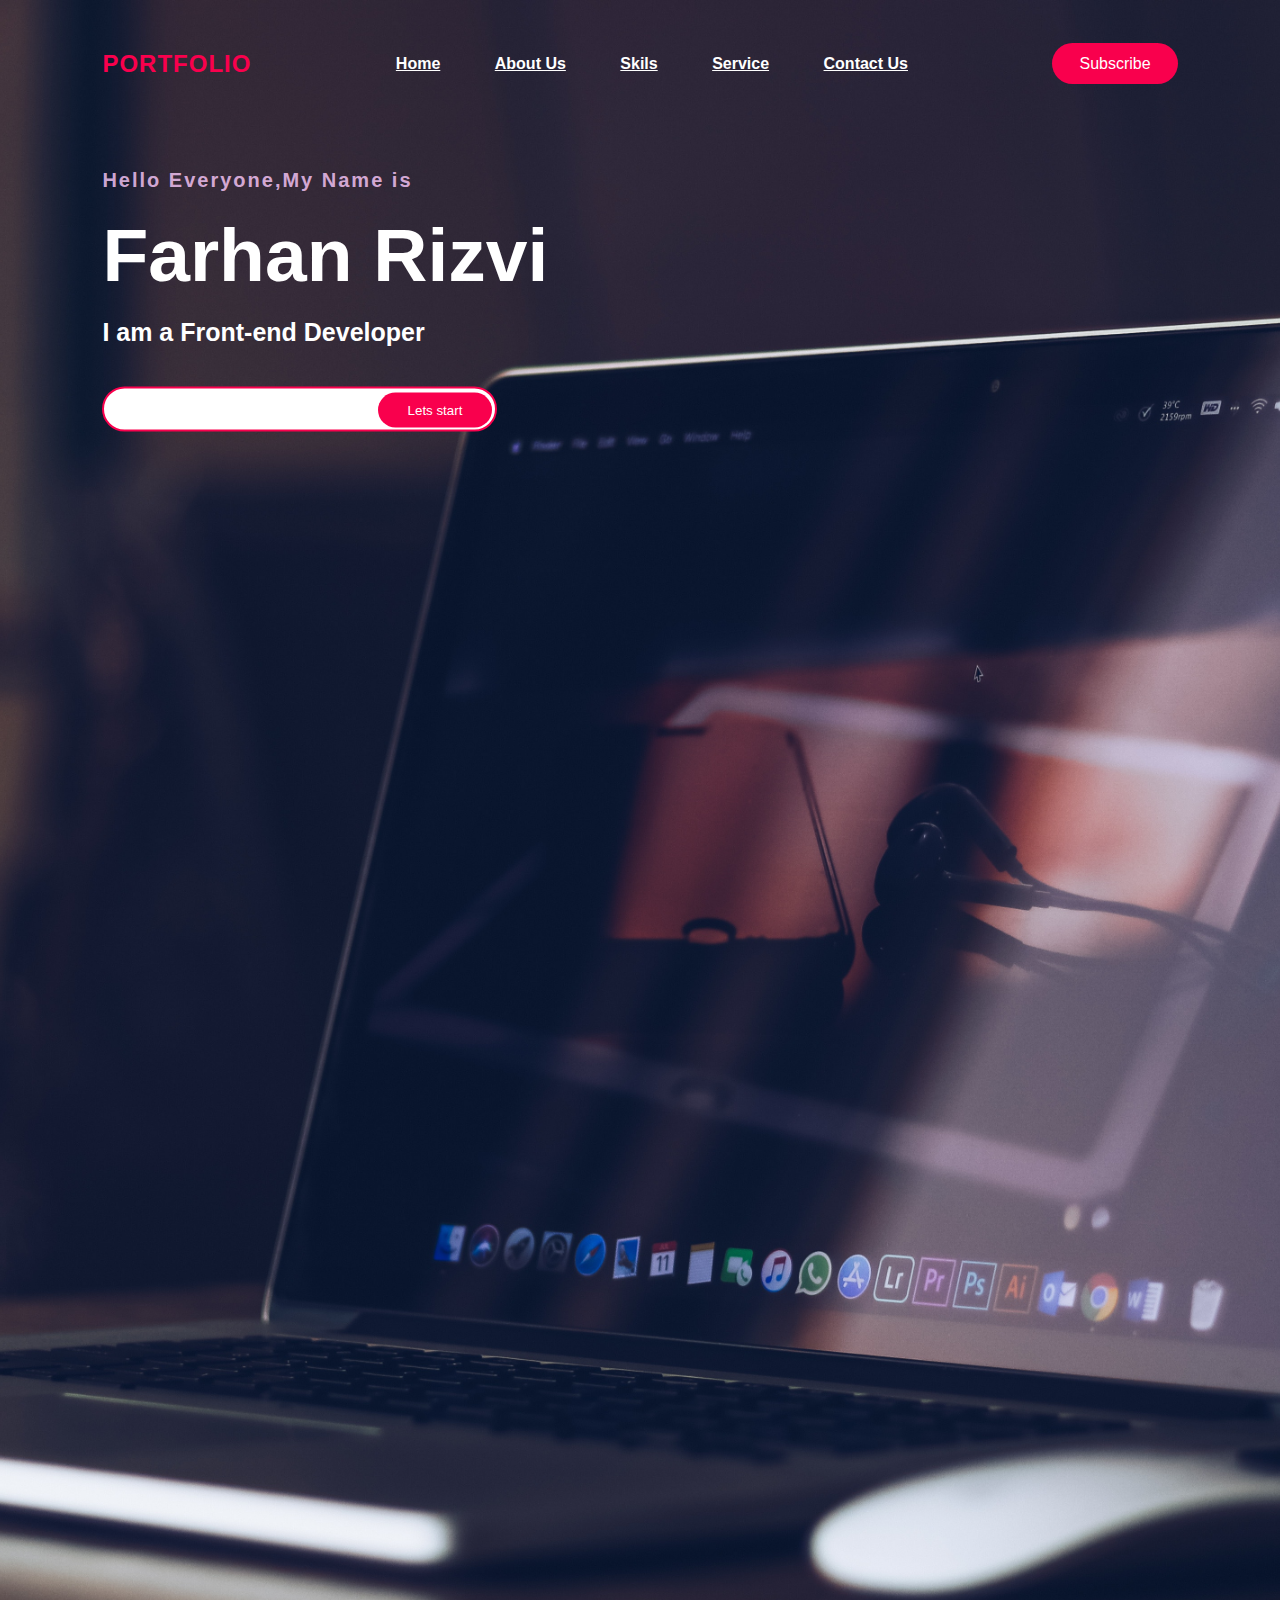
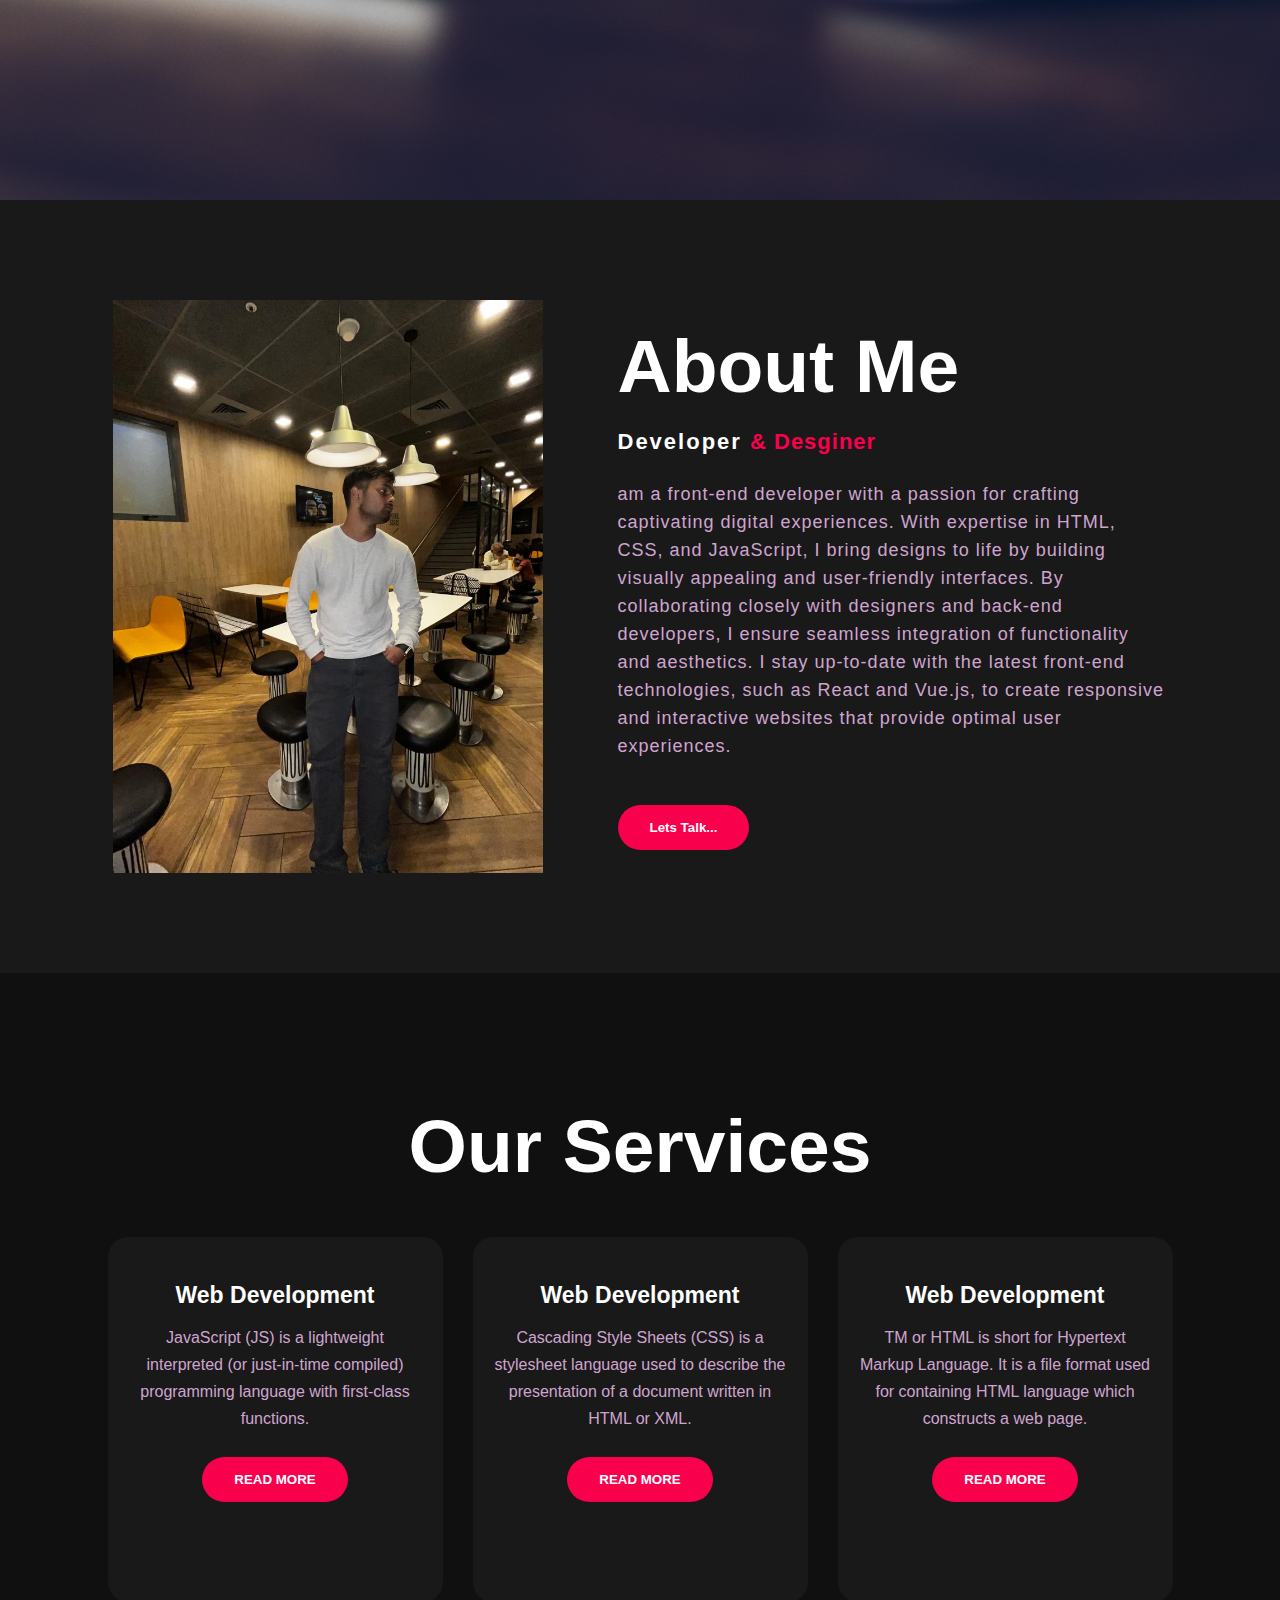
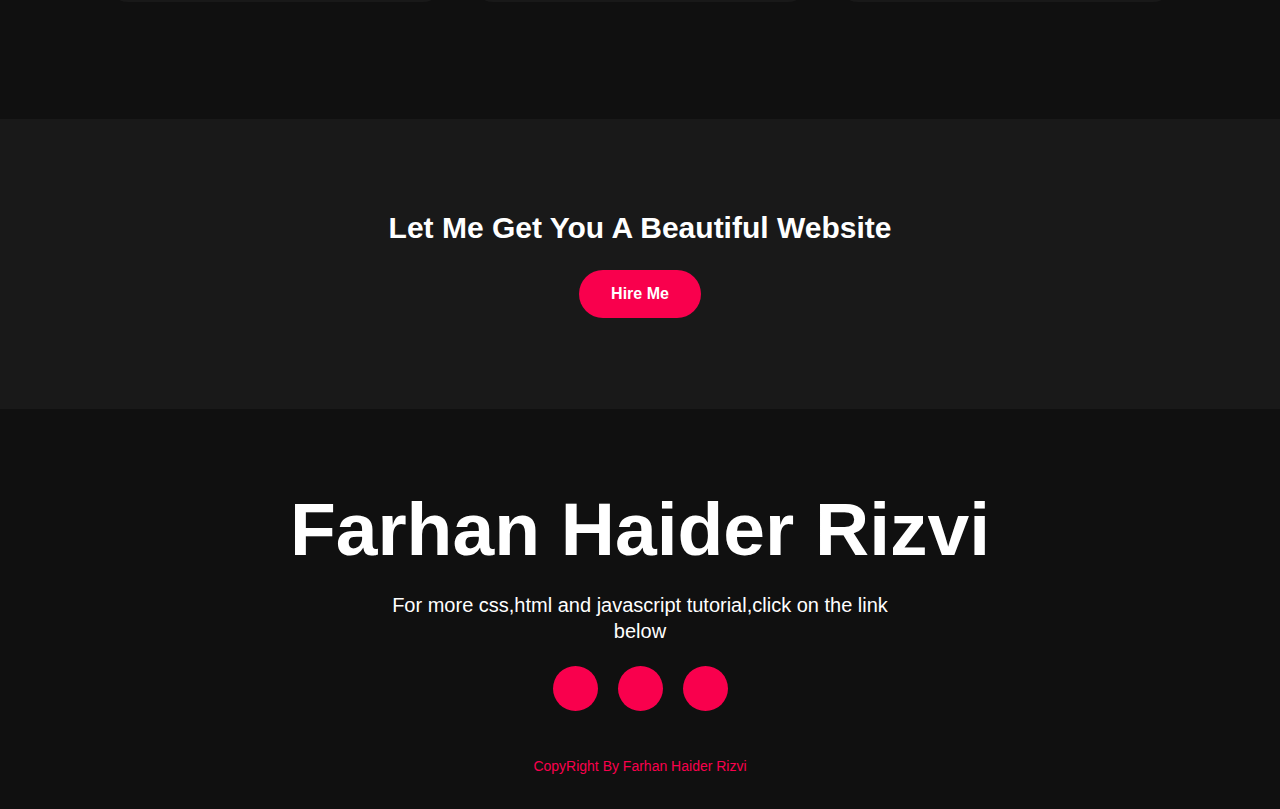
<file: index.html>
<!DOCTYPE html>
<html lang="en">
<head>
    <meta charset="UTF-8">
    <meta http-equiv="X-UA-Compatible" content="IE=edge">
    <meta name="viewport" content="width=device-width, initial-scale=1.0">
    <title>Document</title>
    <link rel="stylesheet" href="styles.css">
    <script src="index.js"></script>
    <link rel="stylesheet" href="https://cdnjs.cloudflare.com/ajax/libs/font-awesome/6.4.0/css/all.min.css" integrity="sha512-iecdLmaskl7CVkqkXNQ/ZH/XLlvWZOJyj7Yy7tcenmpD1ypASozpmT/E0iPtmFIB46ZmdtAc9eNBvH0H/ZpiBw==" crossorigin="anonymous" referrerpolicy="no-referrer" />
</head>

<body>
    <div class="hero">
        <nav>
            <h2 style="color: chocolate;"> <span>PORTFOLIO</span></h2>
            <ul class="logo">
                <li><a href="#">Home</a></li>
                <li><a href="#about_me">About Us</a></li>
                <li><a href="https://www.canva.com/design/DAF28OzxwD8/LTKCjQGzWExRWqH9WlOwFQ/edit?utm_content=DAF28OzxwD8&utm_campaign=designshare&utm_medium=link2&utm_source=sharebutton">Skils</a></li>
                <li><a href="#">Service</a></li>
                <li><a href="Contact.html">Contact Us</a></li>
            </ul>
            <li><a href="#" class="btn">Subscribe</a></li>
        </nav>

        <div class="content">
            <h4>Hello Everyone,My Name is </h4>
            <h1>Farhan Rizvi</h1>
            <h3>I am a Front-end Developer</h3>
            <div class="newslatter">
                <form>
                    <input type="text" name="email" id="email" placeholder="Enter your Email">
                    <input type="submit" name="submit" value="Lets start">
                </form>
            </div>     
        </div>
    </div>
    <section class="about" id="about_me">
        <div class="main">
                <img src="2.jpeg">
                <div class="about-text">
                    <h2>About Me</h2>
                    <h5>Developer <span>& Desginer</span></h5>
                    <p> am a front-end developer with a passion for crafting captivating digital experiences. With expertise in HTML, CSS, and JavaScript, I bring designs to life by building visually appealing and user-friendly interfaces. By collaborating closely with designers and back-end developers, I ensure seamless integration of functionality and aesthetics. I stay up-to-date with the latest front-end technologies, such as React and Vue.js, to create responsive and interactive websites that provide optimal user experiences.</p>
                    <button type="button" onclick="openinsta()">Lets Talk...</button>
                </div>
        </div>
    </section>

    <div class="Service">
        <div class="title">
                <h2>
                    Our Services
                </h2>
        </div>
        <div class="box">
            <div class="card">
                <i class="fa-solid fa-magnifying-glass"></i>
                <h5>Web Development</h5>
                <div class="pra">
                    <p>JavaScript (JS) is a lightweight interpreted (or just-in-time compiled) programming language with first-class functions.</p>
                    <p style="text-align: center;">
                        <button class="button" onclick="openjs()">READ MORE</button>
                    </p>
                </div>
            </div>

            <div class="card">
                <i class="fa-solid fa-user"></i>
                <h5>Web Development</h5>
                <div class="pra">
                    <p>Cascading Style Sheets (CSS) is a stylesheet language used to describe the presentation of a document written in HTML or XML.</p>
                    <p style="text-align: center;">
                        <button class="button" onclick="opencss()">READ MORE</button>
                    </p>
                </div>
            </div>

            <div class="card">
                <i class="fa-solid fa-magnifying-glass"></i>
                <h5>Web Development</h5>
                <div class="pra">
                    <p>TM or HTML is short for Hypertext Markup Language. It is a file format used for containing HTML language which constructs a web page.</p>
                    <p style="text-align: center;">
                        <button class="button" onclick="openhtml()">READ MORE</button>
                    </p>
                </div>
            </div>
        </div>
    </div>

    <div class="contact-me">
        <p>Let Me Get You A Beautiful Website</p>
        <a href="#" class="button-two">Hire Me</a>

    </div>
    <footer>
        <p>Farhan Haider Rizvi</p>
        <p>For more css,html and javascript tutorial,click on the link below</p>
        <div class="social">
            <a href="https://github.com/rizvifarhan"><i class="fa fa-github"></i></a>
            <a href="https://www.instagram.com/farhanrizvi02?igshid=YTQwZjQ0NmI0OA=="><i class="fa-brands fa-instagram"></i></a>
             <a href="https://www.linkedin.com/in/farhan-rizvi-255ab5269/"><i class="fa-brands fa-linkedin"></i></a>
        </div>
        <p class="end">CopyRight By Farhan Haider Rizvi</p>

    </footer>

    
</body>
</html>
</file>
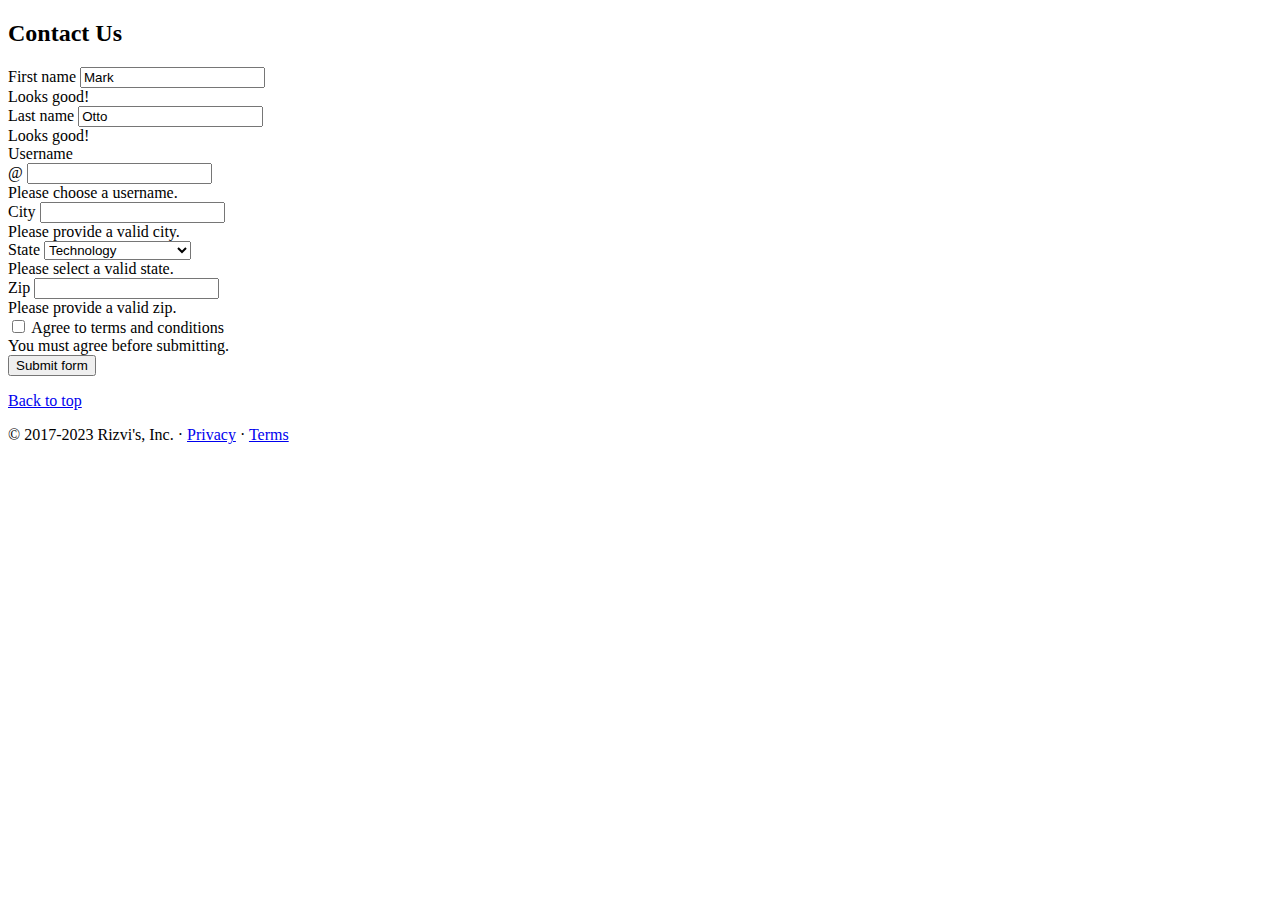
<file: Contact.html>
<!doctype html>
<html lang="en">

<head>
  <meta charset="utf-8">
  <meta name="viewport" content="width=device-width, initial-scale=1">
  <title>Bootstrap demo</title>
  <link href="https://cdn.jsdelivr.net/npm/bootstrap@5.3.2/dist/css/bootstrap.min.css" rel="stylesheet"
    integrity="sha384-T3c6CoIi6uLrA9TneNEoa7RxnatzjcDSCmG1MXxSR1GAsXEV/Dwwykc2MPK8M2HN" crossorigin="anonymous">
</head>

<body>
  <div class="p-3 mb-2 bg-secondary-subtle text-emphasis-secondary">
  

    <div class="container justify-content-center align-items-center">
      <h2>Contact Us</h2>

      <form class="row g-3 needs-validation" novalidate>
        <div class="col-md-4">
          <label for="validationCustom01" class="form-label">First name</label>
          <input type="text" class="form-control" id="validationCustom01" value="Mark" required>
          <div class="valid-feedback">
            Looks good!
          </div>
        </div>
        <div class="col-md-4">
          <label for="validationCustom02" class="form-label">Last name</label>
          <input type="text" class="form-control" id="validationCustom02" value="Otto" required>
          <div class="valid-feedback">
            Looks good!
          </div>
        </div>
        <div class="col-md-4">
          <label for="validationCustomUsername" class="form-label">Username</label>
          <div class="input-group has-validation">
            <span class="input-group-text" id="inputGroupPrepend">@</span>
            <input type="text" class="form-control" id="validationCustomUsername" aria-describedby="inputGroupPrepend"
              required>
            <div class="invalid-feedback">
              Please choose a username.
            </div>
          </div>
        </div>
        <div class="col-md-6">
          <label for="validationCustom03" class="form-label">City</label>
          <input type="text" class="form-control" id="validationCustom03" required>
          <div class="invalid-feedback">
            Please provide a valid city.
          </div>
        </div>
        <div class="col-md-3">
          <label for="validationCustom04" class="form-label">State</label>
          <select class="form-select" id="validationCustom04" required>
            <option selected disabled value="choose">Technology</option>
            <option>web development</option>
            <option>aiml</option>
            <option>android development</option>
          </select>
          <div class="invalid-feedback">
            Please select a valid state.
          </div>
        </div>
        <div class="col-md-3">
          <label for="validationCustom05" class="form-label">Zip</label>
          <input type="text" class="form-control" id="validationCustom05" required>
          <div class="invalid-feedback">
            Please provide a valid zip.
          </div>
        </div>
        <div class="col-12">
          <div class="form-check">
            <input class="form-check-input" type="checkbox" value="" id="invalidCheck" required>
            <label class="form-check-label" for="invalidCheck">
              Agree to terms and conditions
            </label>
            <div class="invalid-feedback">
              You must agree before submitting.
            </div>
          </div>
        </div>
        <div class="col-12">
          <button class="btn btn-primary" type="submit">Submit form</button>
        </div>
      </form>
    </div>

    <footer class="container">
      <p class="float-end"><a href="#">Back to top</a></p>
      <p>© 2017-2023 Rizvi's, Inc. · <a href="#">Privacy</a> · <a href="#">Terms</a></p>
    </footer>
  </div>


  <script src="https://cdn.jsdelivr.net/npm/bootstrap@5.3.2/dist/js/bootstrap.bundle.min.js"
    integrity="sha384-C6RzsynM9kWDrMNeT87bh95OGNyZPhcTNXj1NW7RuBCsyN/o0jlpcV8Qyq46cDfL"
    crossorigin="anonymous"></script>
  <script src="https://cdn.jsdelivr.net/npm/@popperjs/core@2.11.8/dist/umd/popper.min.js"
    integrity="sha384-I7E8VVD/ismYTF4hNIPjVp/Zjvgyol6VFvRkX/vR+Vc4jQkC+hVqc2pM8ODewa9r"
    crossorigin="anonymous"></script>
  <script src="https://cdn.jsdelivr.net/npm/bootstrap@5.3.2/dist/js/bootstrap.min.js"
    integrity="sha384-BBtl+eGJRgqQAUMxJ7pMwbEyER4l1g+O15P+16Ep7Q9Q+zqX6gSbd85u4mG4QzX+"
    crossorigin="anonymous"></script>
</body>

</html>
</file>
<file: styles.css>
*{
    padding: 0%;
    margin: 0%;
    box-sizing: border-box ;
    font-family: 'Segoe UI', Tahoma, Geneva, Verdana, sans-serif;
}
.hero {
    height: 200vh;
    width: 100%;
    background-image: url(pexels-hasan-albari-1229861.jpg);
    background-repeat: no-repeat;
    background-size: cover;
    background-position: center;
}
nav{
    display: flex;
    justify-content: space-between;
    align-items: center;
    padding-top:45px ;
    padding-left: 8% ;
    padding-right: 8% ;
}
span{
    color: #f9004d;
    letter-spacing: 1px;
    font: bold;
}
.logo {
    cursor: pointer;
}

nav ul li {
    list-style-type: none;
    display: inline-block;
    padding: 10px 25px;
}


nav ul li a{
    color: white;
    font-weight: bold;
}

nav ul li a:hover {
    color: #f9004d;
    transition: .4s;
}

nav li{
    list-style-type: none;
}


.btn {
    color: white;
    border-radius: 30px;
    border: 2px solid transparent;
    background-color: #f9004d;
    padding: 10px 25px;
    text-decoration: none;
    transition: transform .4s;
}

.btn:hover{
    transform: scale(1.2);
}

.content {
    position: absolute;
    top: 300px;
    left: 8%;
    transform: translateY(-50%);
}

h1 {
    margin: 20px 0px 20px;
    color: white;
    font-size: 75px;
}

h3 {
    color: white;
    margin-bottom: 40px;
    font-size: 25px;
}

h4 {
    letter-spacing: 2px; 
    font-size: 20px ;
    color: #fcfc;
}

.newslatter {
    position: relative;
    width: 380px;
    max-width: 100px;
}


.newslatter form input:first-child {
    display: inline-block;
    width: 133%;
    padding: 14px 376px 12px 15px;
    border: 2px solid #f9004d;
    border-radius: 131px;
    outline: none
}

.newslatter form input:last-child {
    position: absolute;
    display: inline-block;
    padding: 10px 30px;
    border: none;
    outline: none;
    border-radius: 30px;
    background-color: #f9004d;
    color: white;
    top: 6px;
    right: -290px;
    box-shadow: cadetblue;
}

.about {
    padding: 100px 0px;
    width: 100%;
    background-color: #191919;
}

.about img {
    height: auto;
    width: 430px;
}

.about-text {
    width: 550px;
}

.main {
    width: 1130px;
    max-width: 95%;
    display:  flex;
    margin: 0 auto;
    align-items: center;
    justify-content: space-around;
}

.about-text h2{
    color: white;
    font-size: 75px;
    text-transform: capitalize;
    margin-bottom: 20px;
}

.about-text h5{
    color: white;
    letter-spacing: 2px;
    font-size: 22px;
    margin-bottom: 25px;
    text-transform: capitalize;
}

.about-text p{
    color: #fcfc;
    letter-spacing: 1px;
    font-size: 18px;
    line-height: 28px;
    margin-bottom: 45px;
}

button {
    background-color: #f9004d;
    color: white;
    font-weight: bold;
    text-decoration: none;
    border: 2px solid transparent;
    padding: 13px 30px;
    border-radius: 30px;
    transition: .4s;
}

button:hover {
    background-color: transparent;
    border: 2px solid #f9004d;
    cursor: pointer;
}

.Service {
    background: #101010 ;
    width: 100%;
    padding: 100px 0px;
}

.title h2{
    color: white;
    text-align: center;
    font-size: 75px;
    margin: 30px auto;
    width: 1130px;
}

.box {
    align-items: center;
    justify-content: center;
    display: flex;
    min-height: 400px ;
}

.card {
    height: 365px;
    width: 335px;
    text-align: center;
    padding: 20px 22px;
    background: #191919;
    overflow: hidden;
    position: relative;
    border-radius: 20px;
    margin: 15px;
}

.card i{
    font-size: 50px;
    display: block;
    margin: 25px 0px;
    text-align: center;
    color: #f9004d;
}

.card h5 {
    color: white;
    font-size: 23px;
    margin-bottom: 15px;
}

.pra p{
    color: #fcfc;
    font: 16px;
    margin-bottom: 25px;
    line-height: 27px;
}

.card .button {
    background-color: #f9004d;
    color: white;
    font-weight: bold;
    text-decoration: none;
    border: 2px solid transparent;
    padding: 13px 30px;
    border-radius: 30px;
    transition: .4s;
}

.card .button:hover{
    background-color: transparent;
    border: 2px solid #f9004d;
    cursor: pointer;
} 

.contact-me {
    display: flex;
    justify-content: center;
    align-items: center;
    flex-direction: column;
    width: 100%;
    height: 290px;
    background: #191919;   
}

.contact-me p{
    font-weight: bold;
    font-size: 30px;
    margin-bottom: 25px;
    color: white;
}

.contact-me .button-two{
    background-color: #f9004d;
    color: white;
    font-weight: bold;
    text-decoration: none;
    border: 2px solid transparent;
    padding: 13px 30px;
    border-radius: 30px;
    transition: .4s;
}

.contact-me .button-two:hover{
    background-color: transparent;
    border: 2px solid #f9004d;
    cursor: pointer;
}

footer {
    width: 100%;
    height: 400px;
    align-items: center;
    justify-content: center;
    display: flex;
    flex-direction: column;
    background: #101010;
    position: relative;
}

footer p:nth-child(1) {
    font-size: 75px;
    color: white;
    margin-bottom: 20px;
    font-weight: bold;
}

footer p:nth-child(2) {
    font-size: 20px;
    color: white;
    width: 500px;
    text-align: center;
    line-height: 26px;
}

.social {
    display: flex;
}

.social a{
    width: 45px;
    height: 45px;
    text-align: center;
    display: flex;
    flex-direction: column;
    justify-content: center;
    background: #f9004d;
    border-radius: 50%;
    margin: 22px 10px;
    color: white;
    text-decoration: none;
}
  
.end {
    position: absolute;
    color: #f9004d;
    bottom: 35px;
    font-size: 14px;
}

.social a:hover{
    background-color: transparent;
    border: 2px solid #f9004d;
    cursor: pointer;
}


.about_me {
    transition-timing-function: ease-in-out;
}
</file>
